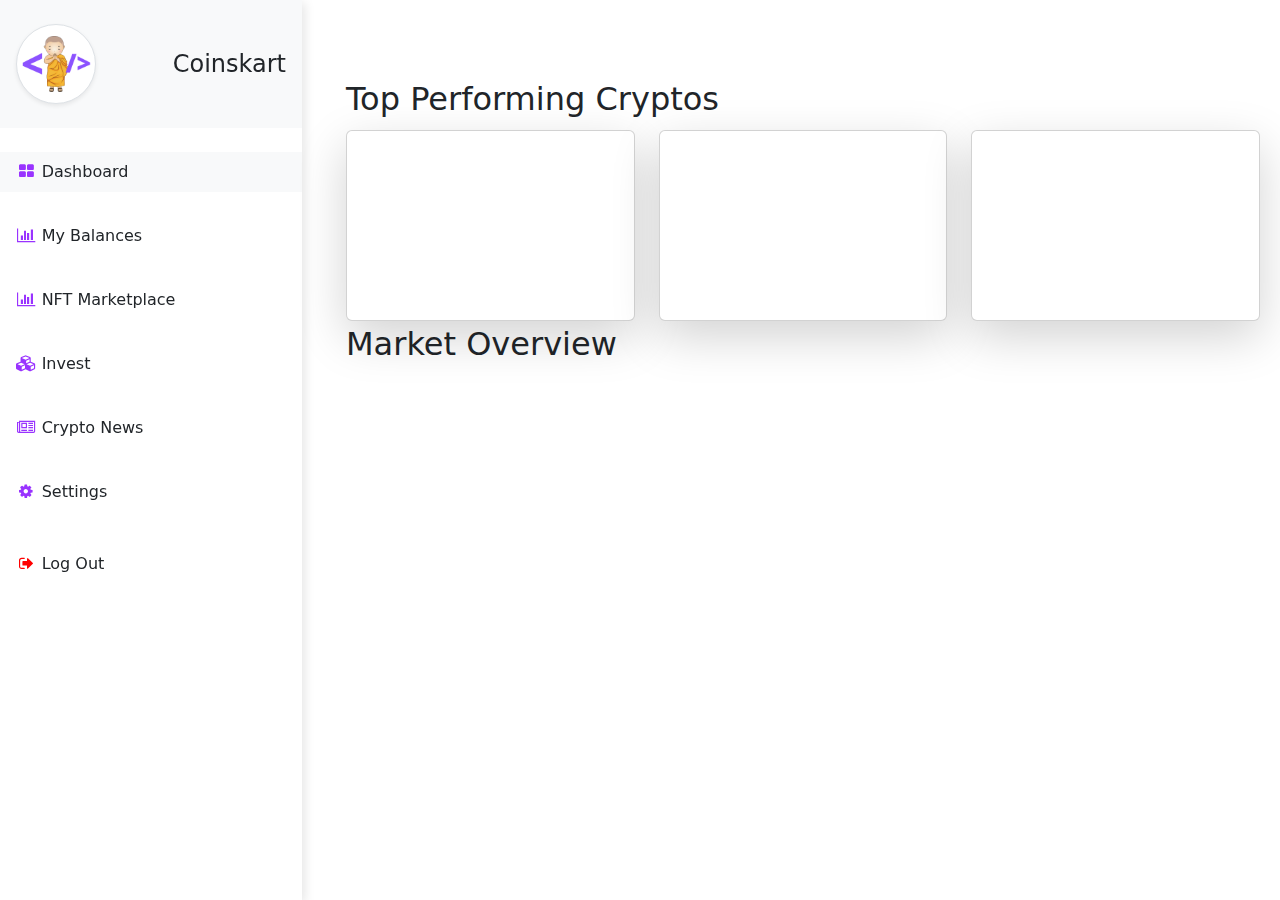
<file: home.html>
<!DOCTYPE html>
<html lang="en">
  <head>
    <meta charset="UTF-8" />
    <meta http-equiv="X-UA-Compatible" content="IE=edge" />
    <meta name="viewport" content="width=device-width, initial-scale=1.0" />
    <title>Coinskart | Dashboard</title>

    <!-- Bootstrap CDN -->
               <link rel="icon" href="img/logo2.jpg" type="image/pg" >

    <link
      href="https://cdn.jsdelivr.net/npm/bootstrap@5.1.0/dist/css/bootstrap.min.css"
      rel="stylesheet"
    />
    <link
      rel="stylesheet"
      href="https://stackpath.bootstrapcdn.com/font-awesome/4.7.0/css/font-awesome.min.css"
    />

    <!-- Custom CSS  -->
    <link rel="stylesheet" href="css/home.css" />
    <link rel="icon" href="img/favicon.png" type="image/pg" sizes="16x16" />
  </head>

  <body>
    <div class="row">
      <div class="col-md-3 aside">
        <div class="vertical-nav bg-white" id="sidebar">
          <div class="py-4 px-3 mb-4 bg-light">
            <div
              class="media d-flex justify-content-between align-items-center"
            >
              <img
                loading="lazy"
                src="img/avatar.png"
                alt="..."
                width="80"
                height="80"
                class="mr-3 rounded-circle img-thumbnail shadow-sm"
              />
              <div class="media-body">
                <h4 class="m-0">&nbsp;Coinskart</h4>
              </div>
              <div class="menu" id="menu">
                <div class="bar"></div>
                <div class="bar"></div>
                <div class="bar"></div>
              </div>
            </div>
          </div>
          <ul class="nav flex-column bg-white mb-0">
            <li class="nav-item">
              <a href="./home.html" class="nav-link text-dark bg-light">
                <i class="fa fa-th-large mr-3 text-primary fa-fw"></i>
                Dashboard
              </a>
            </li>
            <br />
            <li class="nav-item">
              <a href="./myBalances.html" class="nav-link text-dark">
                <i class="fa fa-bar-chart mr-3 text-primary fa-fw"></i>
                My Balances
              </a>
            </li>
            <br/>
            <li class="nav-item">
              <a href="./NFTmarketplace/index.html" class="nav-link text-dark">
                <i class="fa fa-bar-chart mr-3 text-primary fa-fw"></i>
               NFT Marketplace
              </a>
            </li>
            <br />
            <li class="nav-item">
              <a href="./invest.html" class="nav-link text-dark">
                <i class="fa fa-cubes mr-3 text-primary fa-fw"></i>
                Invest
              </a>
            </li>
            <br />
            <li class="nav-item">
              <a href="./cryptoNews.html" class="nav-link text-dark">
                <i class="fa fa-newspaper-o mr-3 text-primary fa-fw"></i>
                Crypto News
              </a>
            </li>
            <br />
            <li class="nav-item">
              <a href="#" class="nav-link text-dark">
                <i class="fa fa-cog mr-3 text-primary fa-fw"></i>
                Settings
              </a>
            </li>
            <br />
            <li class="nav-item mt-2">
              <a href="#" class="nav-link text-dark">
                <i class="fa fa-sign-out mr-3 fa-fw" style="color: red"></i>
                Log Out
              </a>
            </li>
          </ul>
        </div>
      </div>
      <div class="col-md-9 col-sm-2 main">
        <div>
          <div class="horizental-live-ticker">
            <div style="height: 40px; padding: 0px; margin: 0px; width: 100%">
              <iframe
                src="https://widget.coinlib.io/widget?type=horizontal_v2&theme=light&pref_coin_id=1505&invert_hover="
                width="60%"
                height="36px"
                scrolling="auto"
              ></iframe>
            </div>
          </div>
          <br />

          <!-- Top Performing Crypto Card  -->
          <div class="row">
            <h2>Top Performing Cryptos</h2>
            <div class="col-md-4 mx-0 my-1 col-sm-12">
              <div class="card shadow-lg rounded">
                <div class="card-body">
                  <iframe
                    src="https://widget.coinlib.io/widget?type=single_v2&theme=light&coin_id=859&pref_coin_id=1505"
                  ></iframe>
                </div>
              </div>
            </div>
            <div class="col-md-4 mx-0 my-1 col-sm-12">
              <div class="card shadow-lg rounded">
                <div class="card-body">
                  <iframe
                    src="https://widget.coinlib.io/widget?type=single_v2&theme=light&coin_id=145&pref_coin_id=1505"
                  ></iframe>
                </div>
              </div>
            </div>
            <div class="col-md-4 mx-0 my-1 col-sm-12">
              <div class="card shadow-lg rounded">
                <div class="card-body">
                  <iframe
                    src="https://widget.coinlib.io/widget?type=single_v2&theme=light&coin_id=1209&pref_coin_id=1505"
                  ></iframe>
                </div>
              </div>
            </div>
          </div>
        </div>

        <!-- Stats of All Crypto  -->
        <div class="crypto-graph">
          <h2>Market Overview</h2>
          <!-- TradingView Widget BEGIN -->
          <div class="tradingview-widget-container">
            <!-- table will be created dynamically -->
          </div>
          <!-- TradingView Widget END -->
        </div>
      </div>
    </div>

    <!-- Bootstrap CDN -->
    <script src="https://cdn.jsdelivr.net/npm/bootstrap@5.1.0/dist/js/bootstrap.bundle.min.js"></script>
    <!-- Custom Script File -->
    <script src="js/home.js"></script>
  </body>
</html>
</file>
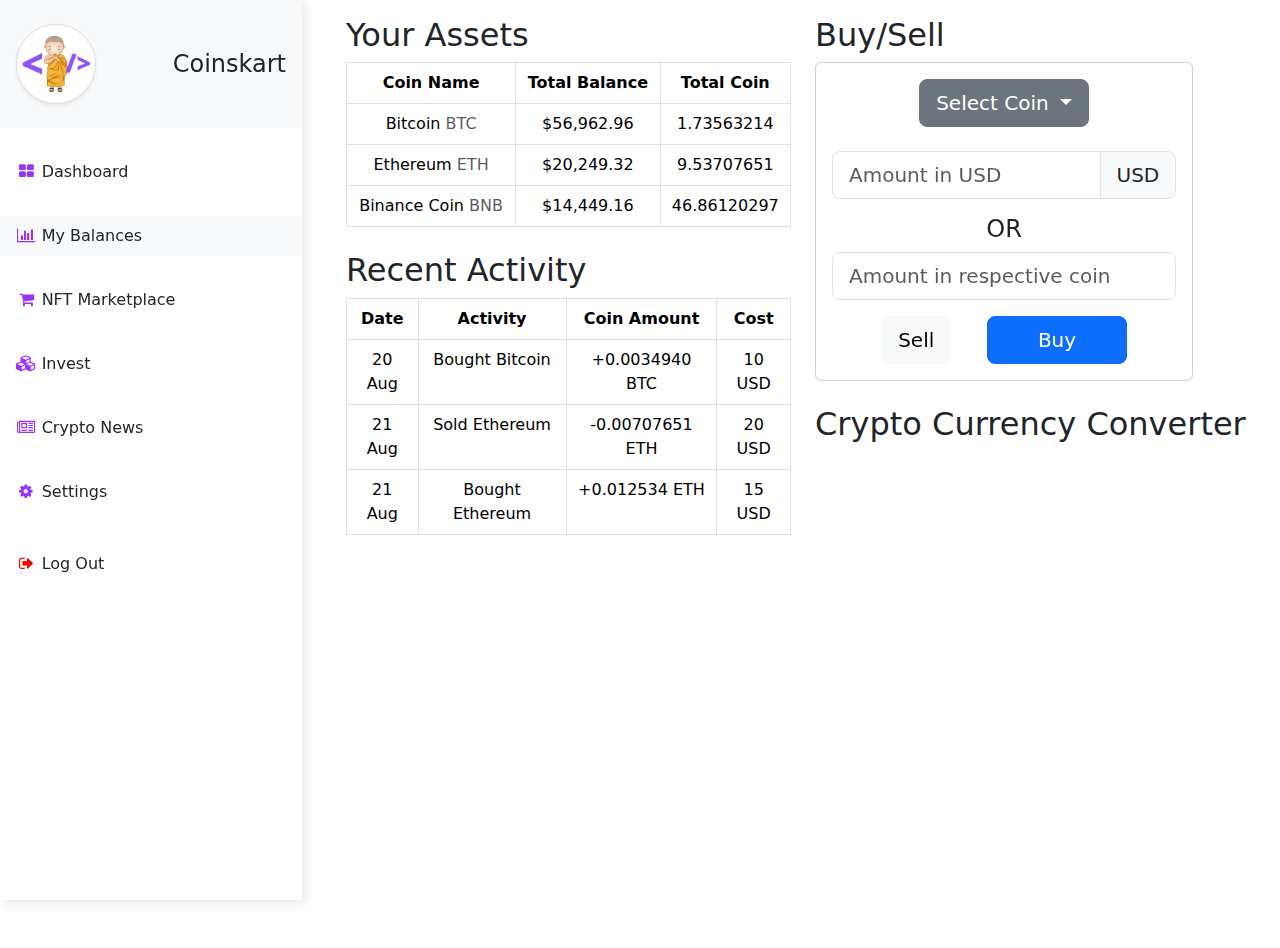
<file: myBalances.html>
<!DOCTYPE html>
<html lang="en">
  <head>
    <meta charset="UTF-8" />
    <meta http-equiv="X-UA-Compatible" content="IE=edge" />
    <meta name="viewport" content="width=device-width, initial-scale=1.0" />
    <title>Coinskart| My Balances</title>

    <!-- Bootstrap CDN -->
               <link rel="icon" href="img/logo2.jpg" type="image/pg" >

    <link
      href="https://cdn.jsdelivr.net/npm/bootstrap@5.1.0/dist/css/bootstrap.min.css"
      rel="stylesheet"
    />
    <link
      rel="stylesheet"
      href="https://stackpath.bootstrapcdn.com/font-awesome/4.7.0/css/font-awesome.min.css"
    />

    <!-- Custom CSS  -->
    <link rel="stylesheet" href="css/myBalances.css" />
  </head>

  <body>
    <div class="row">
      <div class="col-md-3 aside">
        <div class="vertical-nav bg-white" id="sidebar">
          <div class="py-4 px-3 mb-4 bg-light">
            <div
              class="media d-flex justify-content-between align-items-center"
            >
              <img
                loading="lazy"
                src="img/avatar.png"
                alt="..."
                width="80"
                height="80"
                class="mr-3 rounded-circle img-thumbnail shadow-sm"
              />
              <div class="media-body">
                <h4 class="m-0">&nbsp;Coinskart</h4>
              </div>
              <div class="menu" id="menu">
                <div class="bar"></div>
                <div class="bar"></div>
                <div class="bar"></div>
              </div>
            </div>
          </div>
          <ul class="nav flex-column bg-white mb-0">
            <li class="nav-item">
              <a href="./home.html" class="nav-link text-dark">
                <i class="fa fa-th-large mr-3 text-primary fa-fw"></i>
                dashboard
              </a>
            </li>
            <br />
            <li class="nav-item">
              <a href="./myBalances.html" class="nav-link text-dark bg-light">
                <i class="fa fa-bar-chart mr-3 text-primary fa-fw"></i>
                my balances
              </a>
            </li>
            <br />
            <li class="nav-item">
              <a href="NFTmarketplace/index.html" class="nav-link text-dark">
                <i class="fa fa-shopping-cart mr-3 text-primary fa-fw"></i>
               NFT Marketplace
              </a>
            </li>
            <br />
            <li class="nav-item">
              <a href="./invest.html" class="nav-link text-dark">
                <i class="fa fa-cubes mr-3 text-primary fa-fw"></i>
                Invest
              </a>
            </li>
            <br />
            <li class="nav-item">
              <a href="./cryptoNews.html" class="nav-link text-dark">
                <i class="fa fa-newspaper-o mr-3 text-primary fa-fw"></i>
                Crypto News
              </a>
            </li>
            <br />
            <li class="nav-item">
              <a href="#" class="nav-link text-dark">
                <i class="fa fa-cog mr-3 text-primary fa-fw"></i>
                Settings
              </a>
            </li>
            <br />
            <li class="nav-item mt-2">
              <a href="#" class="nav-link text-dark">
                <i class="fa fa-sign-out mr-3 fa-fw" style="color: red"></i>
                Log Out
              </a>
            </li>
          </ul>
        </div>
      </div>
      <div class="col-md-9 col-sm-2 main">
        <div class="row">
          <div class="col-md-6">
            <h2>Your Assets</h2>
            <table class="table table-bordered mb-4">
              <thead>
                <tr>
                  <th scope="col">Coin Name</th>
                  <th scope="col">Total Balance</th>
                  <th scope="col">Total Coin</th>
                </tr>
              </thead>
              <tbody>
                <tr>
                  <td scope="row">
                    Bitcoin <span class="text-muted">BTC</span>
                  </td>
                  <td>$56,962.96</td>
                  <td>1.73563214</td>
                </tr>
                <tr>
                  <td scope="row">
                    Ethereum <span class="text-muted">ETH</span>
                  </td>
                  <td>$20,249.32</td>
                  <td>9.53707651</td>
                </tr>
                <tr>
                  <td scope="row">
                    Binance Coin <span class="text-muted">BNB</span>
                  </td>
                  <td>$14,449.16</td>
                  <td>46.86120297</td>
                </tr>
              </tbody>
            </table>

            <!-- Latest Transaction Info  -->
            <h2>Recent Activity</h2>
            <table class="table table-bordered">
              <thead>
                <tr>
                  <th scope="col">Date</th>
                  <th scope="col">Activity</th>
                  <th scope="col">Coin Amount</th>
                  <th scope="col">Cost</th>
                </tr>
              </thead>
              <tbody>
                <tr>
                  <td scope="row">20 Aug</td>
                  <td>Bought Bitcoin</td>
                  <td>+0.0034940 BTC</td>
                  <td>10 USD</td>
                </tr>
                <tr>
                  <td scope="row">21 Aug</td>
                  <td>Sold Ethereum</td>
                  <td>-0.00707651 ETH</td>
                  <td>20 USD</td>
                </tr>
                <tr>
                  <td scope="row">21 Aug</td>
                  <td>Bought Ethereum</td>
                  <td>+0.012534 ETH</td>
                  <td>15 USD</td>
                </tr>
              </tbody>
            </table>
          </div>

          <div
            class="modal fade"
            id="transacModal"
            tabindex="-1"
            aria-labelledby="exampleModalLabel"
            aria-hidden="true"
          >
            <div class="modal-dialog">
              <div class="modal-content">
                <div class="modal-header">
                  <h5 class="modal-title" id="exampleModalLabel">
                    Transaction Status
                  </h5>
                  <button
                    type="button"
                    class="btn-close"
                    data-bs-dismiss="modal"
                    aria-label="Close"
                  ></button>
                </div>
                <div class="modal-body">Transaction was successful !</div>
                <div class="modal-footer">
                  <button type="button" class="btn btn-success">OK</button>
                </div>
              </div>
            </div>
          </div>

          <div class="col-md-6">
            <h2>Buy/Sell</h2>
            <div class="card" style="width: 85%">
              <div class="card-body text-center">
                <form action="">
                  <div class="dropdown">
                    <button
                      class="btn btn-secondary btn-lg dropdown-toggle"
                      type="button"
                      id="dropdownMenuButton1"
                      data-bs-toggle="dropdown"
                      aria-expanded="false"
                    >
                      Select Coin
                    </button>
                    <ul
                      class="dropdown-menu"
                      aria-labelledby="dropdownMenuButton1"
                    >
                      <li><a class="dropdown-item" href="#">Bitcoin</a></li>
                      <li><a class="dropdown-item" href="#">Ethereum</a></li>
                      <li>
                        <a class="dropdown-item" href="#">Binance Coin</a>
                      </li>
                      <li><a class="dropdown-item" href="#">Cardano</a></li>
                      <li><a class="dropdown-item" href="#">Tether</a></li>
                      <li><a class="dropdown-item" href="#">Dogecoin</a></li>
                    </ul>
                  </div>
                  <br />
                  <div class="input-group input-group-lg mb-3">
                    <input
                      type="number"
                      class="form-control"
                      aria-label="Amount (to the nearest dollar)"
                      id="amountUSD"
                      placeholder="Amount in USD"
                    />
                    <span class="input-group-text">USD</span>
                  </div>
                  <h4>OR</h4>
                  <div class="input-group input-group-lg mb-3">
                    <input
                      type="number"
                      class="form-control"
                      aria-label="Amount (to the nearest dollar)"
                      id="amountCoin"
                      placeholder="Amount in respective coin"
                    />
                  </div>
                  <button
                    type="button"
                    class="btn btn-light btn-lg"
                    data-bs-toggle="modal"
                    data-bs-target="#transacModal"
                  >
                    Sell
                  </button>
                  &nbsp; &nbsp; &nbsp;
                  <button
                    type="button"
                    class="btn btn-primary btn-lg"
                    style="padding: 8px 50px"
                    data-bs-toggle="modal"
                    data-bs-target="#transacModal"
                  >
                    Buy
                  </button>
                </form>
              </div>
            </div>

            <br />
            <!-- Crypto Currency Converter  -->
            <h2>Crypto Currency Converter</h2>
            <div class="text-center">
              <div
                style="height: 315px; padding: 0px; margin: 0px; width: 100%"
              >
                <iframe
                  src="https://widget.coinlib.io/widget?type=converter&theme=light"
                  width="360"
                  height="310px"
                  scrolling="auto"
                  marginwidth="0"
                  marginheight="0"
                  frameborder="0"
                  border="0"
                  style="border: 0; margin: 0; padding: 0"
                ></iframe>
              </div>
            </div>
          </div>
        </div>
      </div>
    </div>
    <!-- Vertical navbar -->

    <!-- End vertical navbar -->

    <div class="container content mt-5">
      <!-- Assets Info  -->
    </div>
    <!-- Bootstrap CDN -->
    <script src="https://cdn.jsdelivr.net/npm/bootstrap@5.1.0/dist/js/bootstrap.bundle.min.js"></script>
    <script src="./js/home.js"></script>
  </body>
</html>
</file>
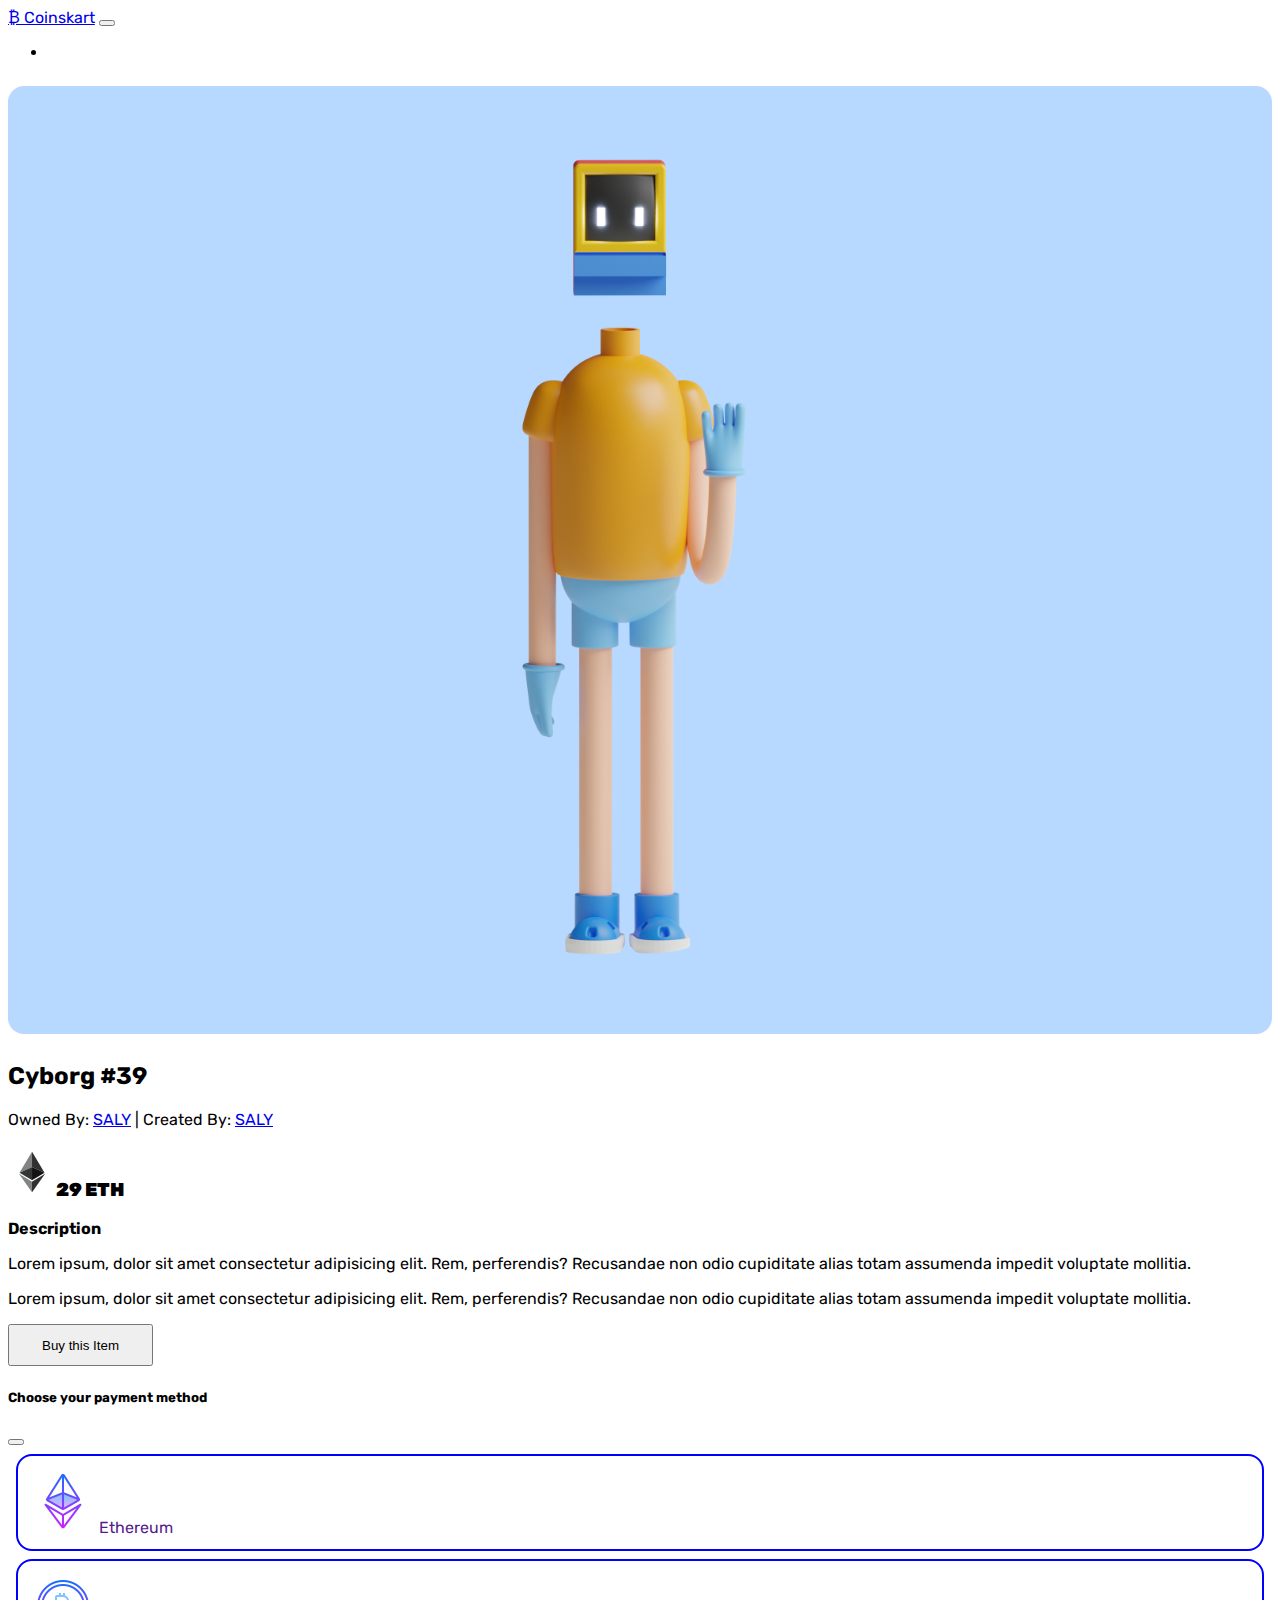
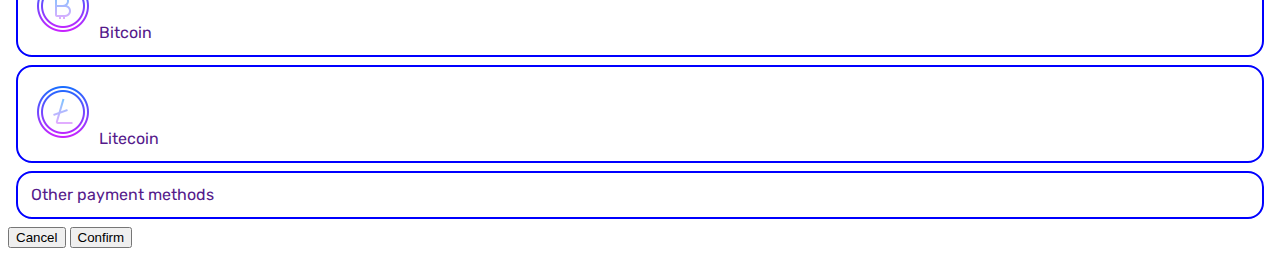
<file: NFTmarketplace/product.41.html>
<!DOCTYPE html>
<html lang="en">
  <head>
    <meta charset="UTF-8" />
    <meta http-equiv="X-UA-Compatible" content="IE=edge" />
    <meta name="viewport" content="width=device-width, initial-scale=1.0" />
    <title>Coinskart | Product View Section</title>

    <!-- Bootstrap CDN  -->
    <link
      href="https://cdn.jsdelivr.net/npm/bootstrap@5.1.2/dist/css/bootstrap.min.css"
      rel="stylesheet"
      integrity="sha384-uWxY/CJNBR+1zjPWmfnSnVxwRheevXITnMqoEIeG1LJrdI0GlVs/9cVSyPYXdcSF"
      crossorigin="anonymous"
    />

    <!-- Custom CSS  -->
    <link rel="stylesheet" href="./css/product.css" />

    <!-- Google Font Import -->
    <link rel="preconnect" href="https://fonts.googleapis.com" />
    <link rel="preconnect" href="https://fonts.gstatic.com" crossorigin />
    <link
      href="https://fonts.googleapis.com/css2?family=Rubik&display=swap"
      rel="stylesheet"
    />
  </head>

  <body>
    <!-- Navbar  -->
    <nav
      class="
        navbar navbar-expand-lg navbar-dark
        bg-primary
        mb-5
        shadow-sm shadow-lg
        rounded
      "
    >
      <div class="container container-fluid">
        <a class="navbar-brand" href="index.html">₿ Coinskart</a>
        <button
          class="navbar-toggler"
          type="button"
          data-bs-toggle="collapse"
          data-bs-target="#navbarSupportedContent"
          aria-controls="navbarSupportedContent"
          aria-expanded="false"
          aria-label="Toggle navigation"
        >
          <span class="navbar-toggler-icon"></span>
        </button>
        <div class="collapse navbar-collapse" id="navbarSupportedContent">
          <ul class="navbar-nav me-auto mb-2 mb-lg-0">
            <li class="nav-item">
              <a class="nav-link active" aria-current="page" href="#"></a>
            </li>
          </ul>
          <form class="d-flex"></form>
        </div>
      </div>
    </nav>

    <h2 id="congratsMessage"></h2>

    <div class="container product-container">
      <div class="row">
        <div class="col-md-6">
          <img id="productImg" src="image/41.png" alt="" />
        </div>
        <div class="col-md-6">
          <h2>Cyborg #39</h2>
          <p>
            Owned By:
            <a href="https://www.figma.com/community/file/890095002328610853"
              >SALY</a
            >
            | Created By:
            <a href="https://www.figma.com/community/file/890095002328610853"
              >SALY</a
            >
          </p>
          <h3>
            <img src="image/ethereum_logo.png" alt="" /><strong>29 ETH</strong>
          </h3>
          <strong>Description</strong>
          <p class="description">
            Lorem ipsum, dolor sit amet consectetur adipisicing elit. Rem,
            perferendis? Recusandae non odio cupiditate alias totam assumenda
            impedit voluptate mollitia.
          </p>
          <p class="description">
            Lorem ipsum, dolor sit amet consectetur adipisicing elit. Rem,
            perferendis? Recusandae non odio cupiditate alias totam assumenda
            impedit voluptate mollitia.
          </p>
          <button
            class="btn btn-lg btn-warning buyBtn"
            data-bs-toggle="modal"
            data-bs-target="#paymentModal"
          >
            Buy this Item
          </button>
        </div>
      </div>
    </div>

    <div
      class="modal fade text-center"
      id="paymentModal"
      tabindex="-1"
      aria-labelledby="exampleModalLabel"
      aria-hidden="true"
    >
      <div class="modal-dialog">
        <div class="modal-content">
          <div class="modal-header">
            <h5 class="modal-title" id="exampleModalLabel">
              Choose your payment method
            </h5>
            <button
              type="button"
              class="btn-close"
              data-bs-dismiss="modal"
              aria-label="Close"
            ></button>
          </div>
          <div class="modal-body">
            <a href="" class="paymentMethod">
              <img src="image/icons8-ethereum-64.png" alt="" /> Ethereum
            </a>
            <a href="" class="paymentMethod">
              <img src="image/icons8-bitcoin-64.png" alt="" /> Bitcoin
            </a>
            <a href="" class="paymentMethod">
              <img src="image/icons8-litecoin-64.png" alt="" /> Litecoin
            </a>
            <a href="" class="paymentMethod">Other payment methods</a>
          </div>
          <div class="modal-footer">
            <button
              type="button"
              class="btn btn-secondary"
              data-bs-dismiss="modal"
            >
              Cancel
            </button>
            <button
              type="button"
              class="btn btn-primary"
              data-bs-dismiss="modal"
            >
              Confirm
            </button>
          </div>
        </div>
      </div>
    </div>

    <!-- Bootstrap CDN  -->
    <script
      src="https://cdn.jsdelivr.net/npm/bootstrap@5.1.2/dist/js/bootstrap.bundle.min.js"
      integrity="sha384-kQtW33rZJAHjgefvhyyzcGF3C5TFyBQBA13V1RKPf4uH+bwyzQxZ6CmMZHmNBEfJ"
      crossorigin="anonymous"
    ></script>
  </body>
</html>
</file>
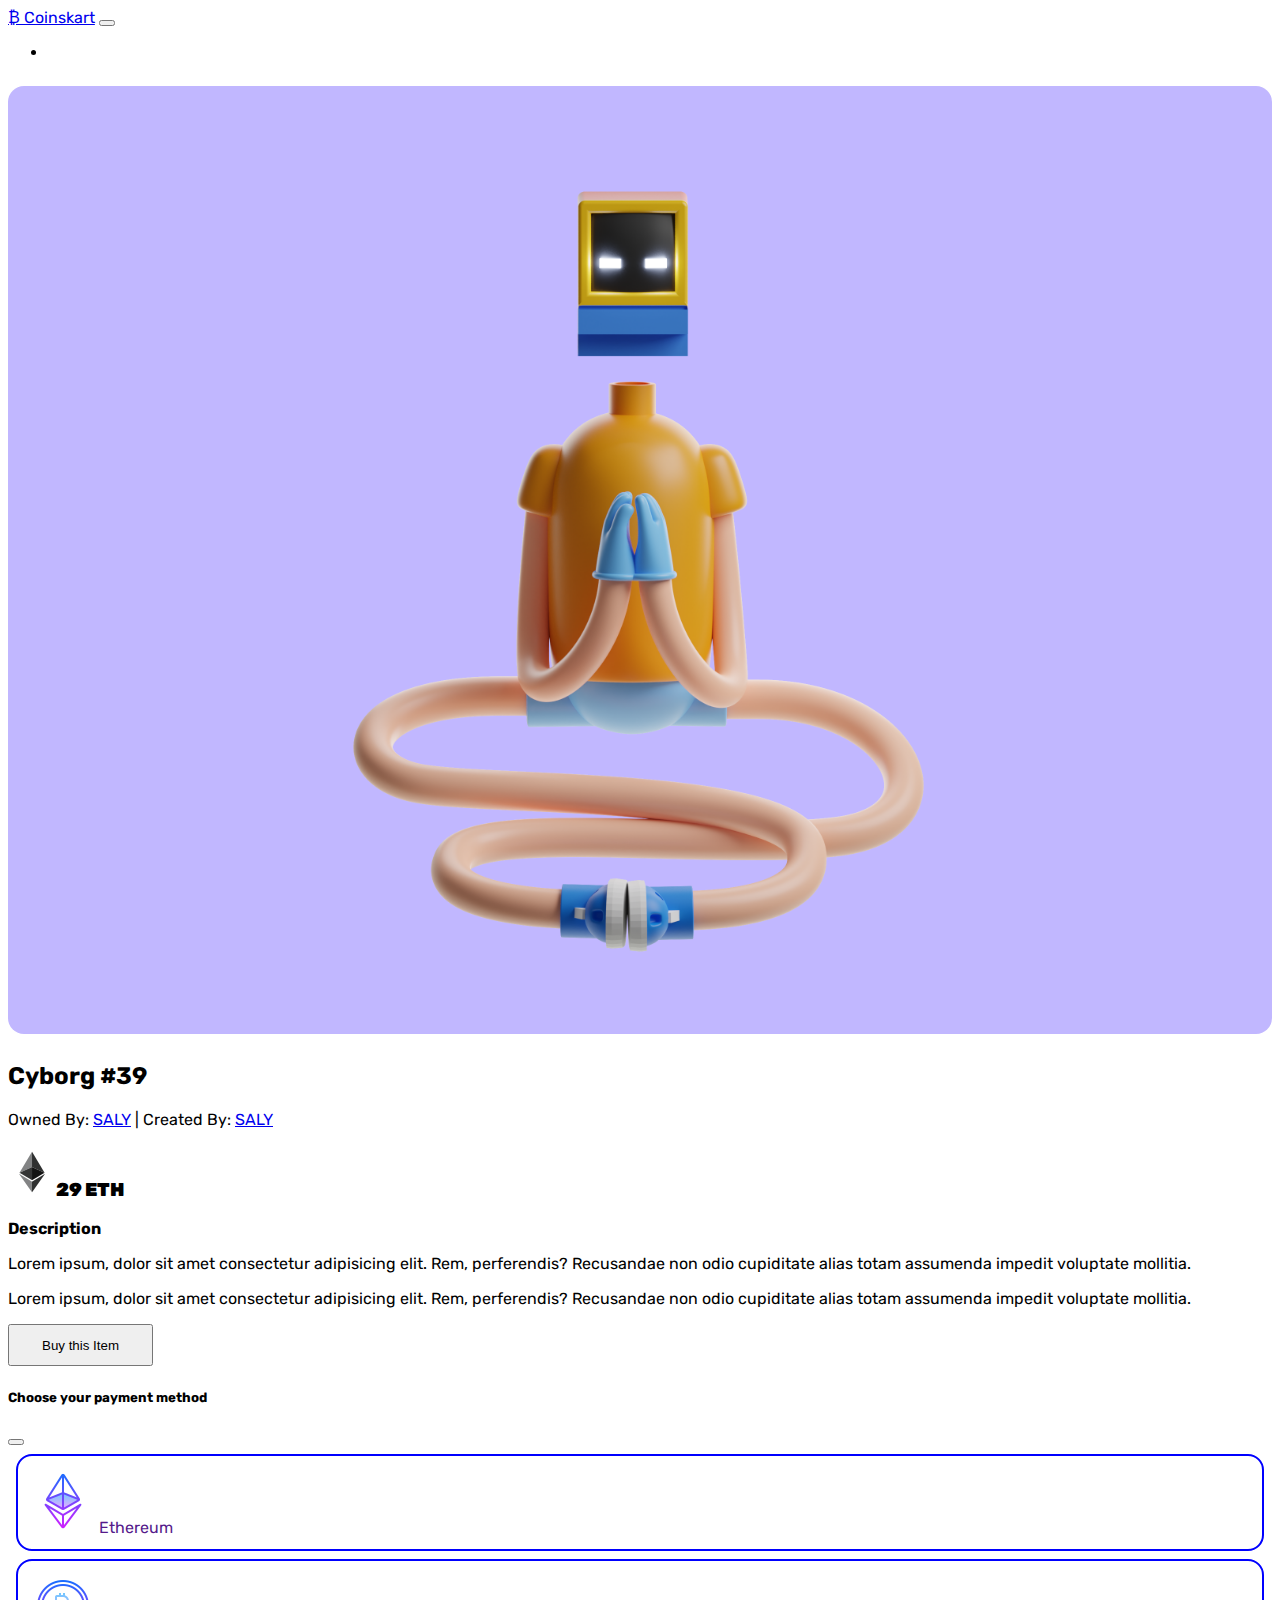
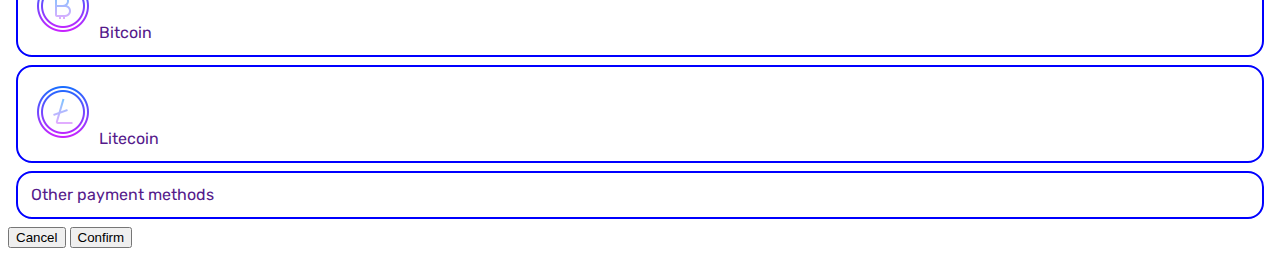
<file: NFTmarketplace/product39.html>
<!DOCTYPE html>
<html lang="en">
  <head>
    <meta charset="UTF-8" />
    <meta http-equiv="X-UA-Compatible" content="IE=edge" />
    <meta name="viewport" content="width=device-width, initial-scale=1.0" />
    <title>Coinskart | Product View Section</title>
    <link rel="icon" type="image/png" href="image/RobotoToyFaceFinal-2.jpg" />

    <!-- Bootstrap CDN  -->
    <link
      href="https://cdn.jsdelivr.net/npm/bootstrap@5.1.2/dist/css/bootstrap.min.css"
      rel="stylesheet"
      integrity="sha384-uWxY/CJNBR+1zjPWmfnSnVxwRheevXITnMqoEIeG1LJrdI0GlVs/9cVSyPYXdcSF"
      crossorigin="anonymous"
    />

    <!-- Custom CSS  -->
    <link rel="stylesheet" href="./css/product.css" />

    <!-- Google Font Import -->
    <link rel="preconnect" href="https://fonts.googleapis.com" />
    <link rel="preconnect" href="https://fonts.gstatic.com" crossorigin />
    <link
      href="https://fonts.googleapis.com/css2?family=Rubik&display=swap"
      rel="stylesheet"
    />
  </head>

  <body>
    <!-- Navbar  -->
    <nav
      class="
        navbar navbar-expand-lg navbar-dark
        bg-primary
        mb-5
        shadow-sm shadow-lg
        rounded
      "
    >
      <div class="container container-fluid">
        <a class="navbar-brand" href="index.html">₿ Coinskart</a>
        <button
          class="navbar-toggler"
          type="button"
          data-bs-toggle="collapse"
          data-bs-target="#navbarSupportedContent"
          aria-controls="navbarSupportedContent"
          aria-expanded="false"
          aria-label="Toggle navigation"
        >
          <span class="navbar-toggler-icon"></span>
        </button>
        <div class="collapse navbar-collapse" id="navbarSupportedContent">
          <ul class="navbar-nav me-auto mb-2 mb-lg-0">
            <li class="nav-item">
              <a class="nav-link active" aria-current="page" href="#"></a>
            </li>
          </ul>
          <form class="d-flex"></form>
        </div>
      </div>
    </nav>

    <h2 id="congratsMessage"></h2>

    <div class="container product-container">
      <div class="row">
        <div class="col-md-6">
          <img id="productImg" src="image/39.png" alt="" />
        </div>
        <div class="col-md-6">
          <h2>Cyborg #39</h2>
          <p>
            Owned By:
            <a href="https://www.figma.com/community/file/890095002328610853"
              >SALY</a
            >
            | Created By:
            <a href="https://www.figma.com/community/file/890095002328610853"
              >SALY</a
            >
          </p>
          <h3>
            <img src="image/ethereum_logo.png" alt="" /><strong>29 ETH</strong>
          </h3>
          <strong>Description</strong>
          <p class="description">
            Lorem ipsum, dolor sit amet consectetur adipisicing elit. Rem,
            perferendis? Recusandae non odio cupiditate alias totam assumenda
            impedit voluptate mollitia.
          </p>
          <p class="description">
            Lorem ipsum, dolor sit amet consectetur adipisicing elit. Rem,
            perferendis? Recusandae non odio cupiditate alias totam assumenda
            impedit voluptate mollitia.
          </p>
          <button
            class="btn btn-lg btn-warning buyBtn"
            data-bs-toggle="modal"
            data-bs-target="#paymentModal"
          >
            Buy this Item
          </button>
        </div>
      </div>
    </div>

    <div
      class="modal fade text-center"
      id="paymentModal"
      tabindex="-1"
      aria-labelledby="exampleModalLabel"
      aria-hidden="true"
    >
      <div class="modal-dialog">
        <div class="modal-content">
          <div class="modal-header">
            <h5 class="modal-title" id="exampleModalLabel">
              Choose your payment method
            </h5>
            <button
              type="button"
              class="btn-close"
              data-bs-dismiss="modal"
              aria-label="Close"
            ></button>
          </div>
          <div class="modal-body">
            <a href="" class="paymentMethod">
              <img src="image/icons8-ethereum-64.png" alt="" /> Ethereum
            </a>
            <a href="" class="paymentMethod">
              <img src="image/icons8-bitcoin-64.png" alt="" /> Bitcoin
            </a>
            <a href="" class="paymentMethod">
              <img src="image/icons8-litecoin-64.png" alt="" /> Litecoin
            </a>
            <a href="" class="paymentMethod">Other payment methods</a>
          </div>
          <div class="modal-footer">
            <button
              type="button"
              class="btn btn-secondary"
              data-bs-dismiss="modal"
            >
              Cancel
            </button>
            <button
              type="button"
              class="btn btn-primary"
              data-bs-dismiss="modal"
            >
              Confirm
            </button>
          </div>
        </div>
      </div>
    </div>

    <!-- Bootstrap CDN  -->
    <script
      src="https://cdn.jsdelivr.net/npm/bootstrap@5.1.2/dist/js/bootstrap.bundle.min.js"
      integrity="sha384-kQtW33rZJAHjgefvhyyzcGF3C5TFyBQBA13V1RKPf4uH+bwyzQxZ6CmMZHmNBEfJ"
      crossorigin="anonymous"
    ></script>
  </body>
</html>
</file>
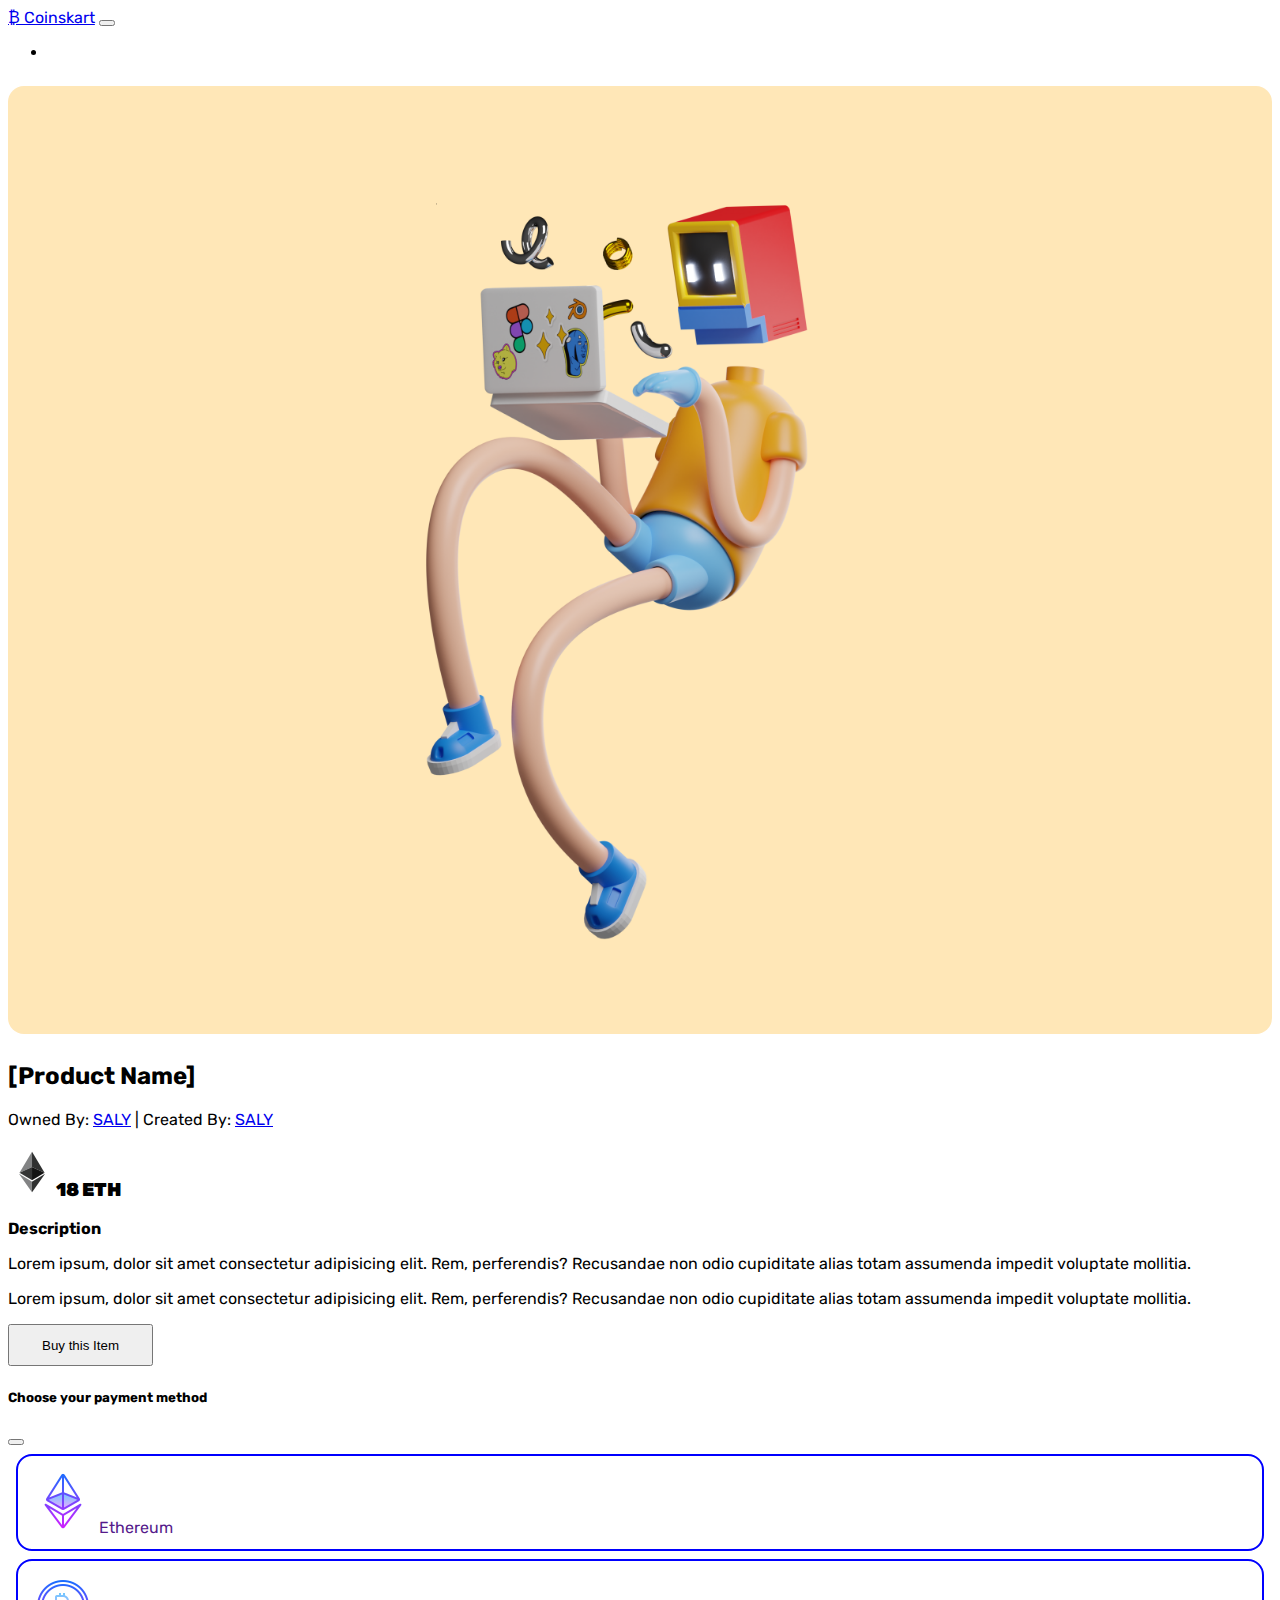
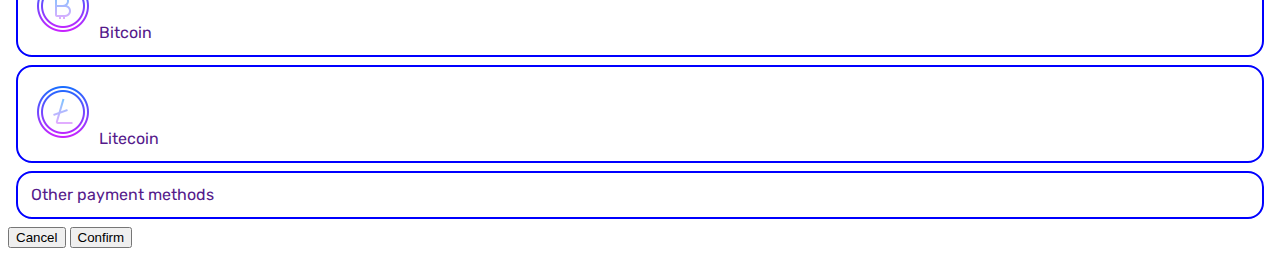
<file: NFTmarketplace/product40.html>
<!DOCTYPE html>
<html lang="en">
  <head>
    <meta charset="UTF-8" />
    <meta http-equiv="X-UA-Compatible" content="IE=edge" />
    <meta name="viewport" content="width=device-width, initial-scale=1.0" />
    <title>Coinskart| Product View Section</title>
    <link rel="icon" type="image/png" href="image/RobotoToyFaceFinal-2.jpg" />

    <!-- Bootstrap CDN  -->
    <link
      href="https://cdn.jsdelivr.net/npm/bootstrap@5.1.2/dist/css/bootstrap.min.css"
      rel="stylesheet"
      integrity="sha384-uWxY/CJNBR+1zjPWmfnSnVxwRheevXITnMqoEIeG1LJrdI0GlVs/9cVSyPYXdcSF"
      crossorigin="anonymous"
    />

    <!-- Custom CSS  -->
    <link rel="stylesheet" href="./css/product.css" />

    <!-- Google Font Import -->
    <link rel="preconnect" href="https://fonts.googleapis.com" />
    <link rel="preconnect" href="https://fonts.gstatic.com" crossorigin />
    <link
      href="https://fonts.googleapis.com/css2?family=Rubik&display=swap"
      rel="stylesheet"
    />
  </head>

  <body>
    <!-- Navbar  -->
    <nav
      class="
        navbar navbar-expand-lg navbar-dark
        bg-primary
        mb-5
        shadow-sm shadow-lg
        rounded
      "
    >
      <div class="container container-fluid">
        <a class="navbar-brand" href="index.html">₿ Coinskart</a>
        <button
          class="navbar-toggler"
          type="button"
          data-bs-toggle="collapse"
          data-bs-target="#navbarSupportedContent"
          aria-controls="navbarSupportedContent"
          aria-expanded="false"
          aria-label="Toggle navigation"
        >
          <span class="navbar-toggler-icon"></span>
        </button>
        <div class="collapse navbar-collapse" id="navbarSupportedContent">
          <ul class="navbar-nav me-auto mb-2 mb-lg-0">
            <li class="nav-item">
              <a class="nav-link active" aria-current="page" href="#"></a>
            </li>
          </ul>
          <form class="d-flex"></form>
        </div>
      </div>
    </nav>

    <h2 id="congratsMessage"></h2>

    <div class="container product-container">
      <div class="row">
        <div class="col-md-6">
          <img id="productImg" src="image/40.png" alt="" />
        </div>
        <div class="col-md-6">
          <h2>[Product Name]</h2>
          <p>
            Owned By:
            <a href="https://www.figma.com/community/file/890095002328610853"
              >SALY</a
            >
            | Created By:
            <a href="https://www.figma.com/community/file/890095002328610853"
              >SALY</a
            >
          </p>
          <h3>
            <img src="image/ethereum_logo.png" alt="" /><strong>18 ETH</strong>
          </h3>
          <strong>Description</strong>
          <p class="description">
            Lorem ipsum, dolor sit amet consectetur adipisicing elit. Rem,
            perferendis? Recusandae non odio cupiditate alias totam assumenda
            impedit voluptate mollitia.
          </p>
          <p class="description">
            Lorem ipsum, dolor sit amet consectetur adipisicing elit. Rem,
            perferendis? Recusandae non odio cupiditate alias totam assumenda
            impedit voluptate mollitia.
          </p>
          <button
            class="btn btn-lg btn-warning buyBtn"
            data-bs-toggle="modal"
            data-bs-target="#paymentModal"
          >
            Buy this Item
          </button>
        </div>
      </div>
    </div>

    <div
      class="modal fade text-center"
      id="paymentModal"
      tabindex="-1"
      aria-labelledby="exampleModalLabel"
      aria-hidden="true"
    >
      <div class="modal-dialog">
        <div class="modal-content">
          <div class="modal-header">
            <h5 class="modal-title" id="exampleModalLabel">
              Choose your payment method
            </h5>
            <button
              type="button"
              class="btn-close"
              data-bs-dismiss="modal"
              aria-label="Close"
            ></button>
          </div>
          <div class="modal-body">
            <a href="" class="paymentMethod">
              <img src="image/icons8-ethereum-64.png" alt="" /> Ethereum
            </a>
            <a href="" class="paymentMethod">
              <img src="image/icons8-bitcoin-64.png" alt="" /> Bitcoin
            </a>
            <a href="" class="paymentMethod">
              <img src="image/icons8-litecoin-64.png" alt="" /> Litecoin
            </a>
            <a href="" class="paymentMethod">Other payment methods</a>
          </div>
          <div class="modal-footer">
            <button
              type="button"
              class="btn btn-secondary"
              data-bs-dismiss="modal"
            >
              Cancel
            </button>
            <button
              type="button"
              class="btn btn-primary"
              data-bs-dismiss="modal"
            >
              Confirm
            </button>
          </div>
        </div>
      </div>
    </div>

    <!-- Bootstrap CDN  -->
    <script
      src="https://cdn.jsdelivr.net/npm/bootstrap@5.1.2/dist/js/bootstrap.bundle.min.js"
      integrity="sha384-kQtW33rZJAHjgefvhyyzcGF3C5TFyBQBA13V1RKPf4uH+bwyzQxZ6CmMZHmNBEfJ"
      crossorigin="anonymous"
    ></script>
  </body>
</html>
</file>
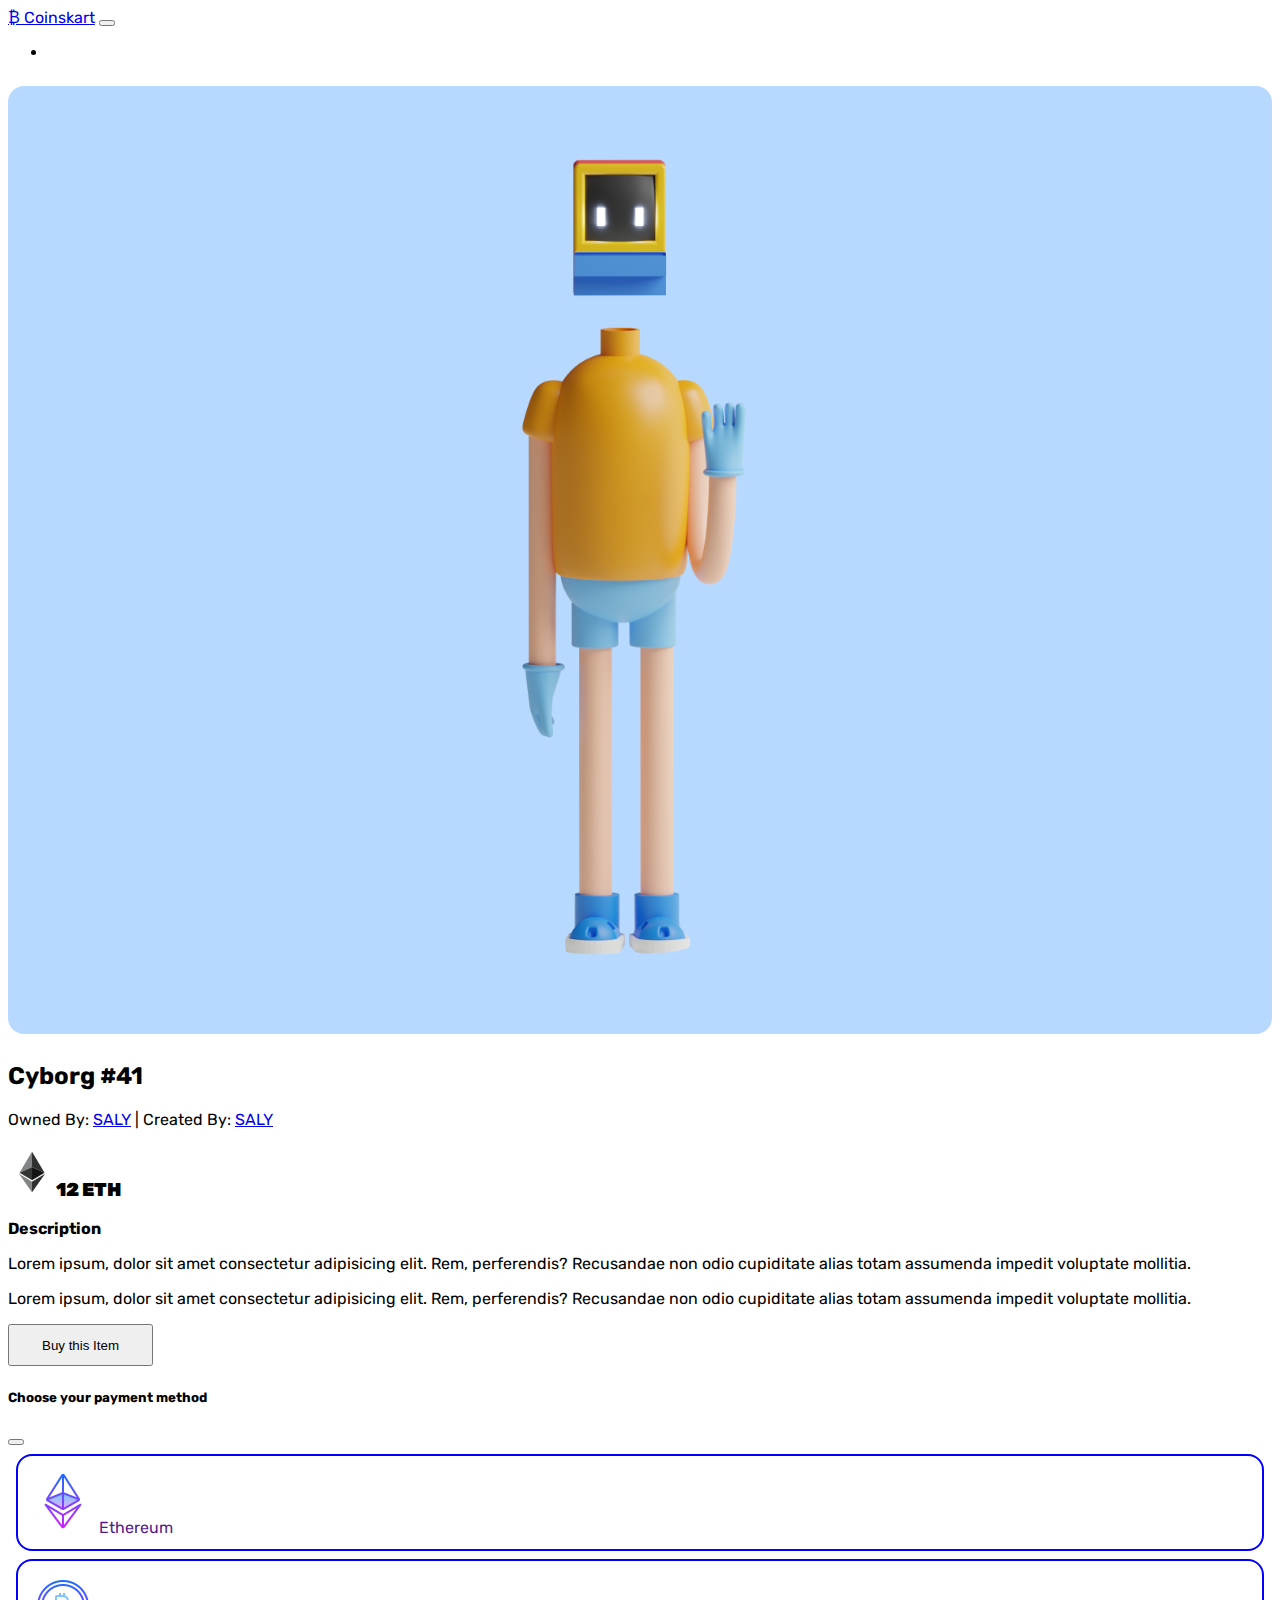
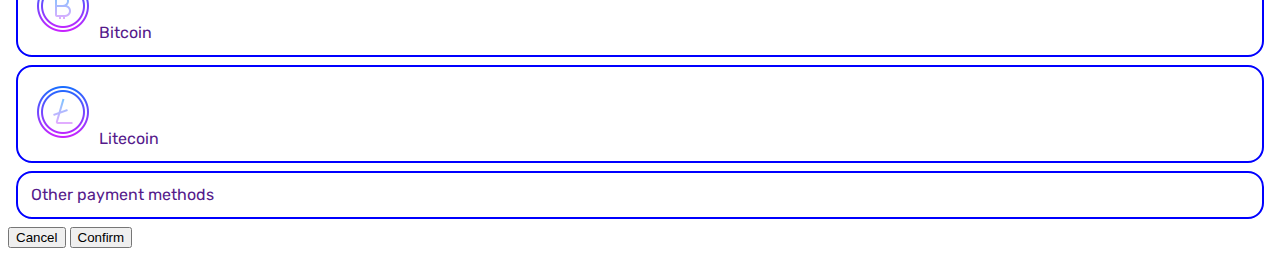
<file: NFTmarketplace/product41.html>
<!DOCTYPE html>
<html lang="en">
  <head>
    <meta charset="UTF-8" />
    <meta http-equiv="X-UA-Compatible" content="IE=edge" />
    <meta name="viewport" content="width=device-width, initial-scale=1.0" />
    <title>Coinskart| Product View Section</title>
    <link rel="icon" type="image/png" href="image/RobotoToyFaceFinal-2.jpg" />

    <!-- Bootstrap CDN  -->
    <link
      href="https://cdn.jsdelivr.net/npm/bootstrap@5.1.2/dist/css/bootstrap.min.css"
      rel="stylesheet"
      integrity="sha384-uWxY/CJNBR+1zjPWmfnSnVxwRheevXITnMqoEIeG1LJrdI0GlVs/9cVSyPYXdcSF"
      crossorigin="anonymous"
    />

    <!-- Custom CSS  -->
    <link rel="stylesheet" href="./css/product.css" />

    <!-- Google Font Import -->
    <link rel="preconnect" href="https://fonts.googleapis.com" />
    <link rel="preconnect" href="https://fonts.gstatic.com" crossorigin />
    <link
      href="https://fonts.googleapis.com/css2?family=Rubik&display=swap"
      rel="stylesheet"
    />
  </head>

  <body>
    <!-- Navbar  -->
    <nav
      class="
        navbar navbar-expand-lg navbar-dark
        bg-primary
        mb-5
        shadow-sm shadow-lg
        rounded
      "
    >
      <div class="container container-fluid">
        <a class="navbar-brand" href="index.html">₿ Coinskart</a>
        <button
          class="navbar-toggler"
          type="button"
          data-bs-toggle="collapse"
          data-bs-target="#navbarSupportedContent"
          aria-controls="navbarSupportedContent"
          aria-expanded="false"
          aria-label="Toggle navigation"
        >
          <span class="navbar-toggler-icon"></span>
        </button>
        <div class="collapse navbar-collapse" id="navbarSupportedContent">
          <ul class="navbar-nav me-auto mb-2 mb-lg-0">
            <li class="nav-item">
              <a class="nav-link active" aria-current="page" href="#"></a>
            </li>
          </ul>
          <form class="d-flex"></form>
        </div>
      </div>
    </nav>

    <h2 id="congratsMessage"></h2>

    <div class="container product-container">
      <div class="row">
        <div class="col-md-6">
          <img id="productImg" src="image/41.png" alt="" />
        </div>
        <div class="col-md-6">
          <h2>Cyborg #41</h2>
          <p>
            Owned By:
            <a href="https://www.figma.com/community/file/890095002328610853"
              >SALY</a
            >
            | Created By:
            <a href="https://www.figma.com/community/file/890095002328610853"
              >SALY</a
            >
          </p>
          <h3>
            <img src="image/ethereum_logo.png" alt="" /><strong>12 ETH</strong>
          </h3>
          <strong>Description</strong>
          <p class="description">
            Lorem ipsum, dolor sit amet consectetur adipisicing elit. Rem,
            perferendis? Recusandae non odio cupiditate alias totam assumenda
            impedit voluptate mollitia.
          </p>
          <p class="description">
            Lorem ipsum, dolor sit amet consectetur adipisicing elit. Rem,
            perferendis? Recusandae non odio cupiditate alias totam assumenda
            impedit voluptate mollitia.
          </p>
          <button
            class="btn btn-lg btn-warning buyBtn"
            data-bs-toggle="modal"
            data-bs-target="#paymentModal"
          >
            Buy this Item
          </button>
        </div>
      </div>
    </div>

    <div
      class="modal fade text-center"
      id="paymentModal"
      tabindex="-1"
      aria-labelledby="exampleModalLabel"
      aria-hidden="true"
    >
      <div class="modal-dialog">
        <div class="modal-content">
          <div class="modal-header">
            <h5 class="modal-title" id="exampleModalLabel">
              Choose your payment method
            </h5>
            <button
              type="button"
              class="btn-close"
              data-bs-dismiss="modal"
              aria-label="Close"
            ></button>
          </div>
          <div class="modal-body">
            <a href="" class="paymentMethod">
              <img src="image/icons8-ethereum-64.png" alt="" /> Ethereum
            </a>
            <a href="" class="paymentMethod">
              <img src="image/icons8-bitcoin-64.png" alt="" /> Bitcoin
            </a>
            <a href="" class="paymentMethod">
              <img src="image/icons8-litecoin-64.png" alt="" /> Litecoin
            </a>
            <a href="" class="paymentMethod">Other payment methods</a>
          </div>
          <div class="modal-footer">
            <button
              type="button"
              class="btn btn-secondary"
              data-bs-dismiss="modal"
            >
              Cancel
            </button>
            <button
              type="button"
              class="btn btn-primary"
              data-bs-dismiss="modal"
            >
              Confirm
            </button>
          </div>
        </div>
      </div>
    </div>

    <!-- Bootstrap CDN  -->
    <script
      src="https://cdn.jsdelivr.net/npm/bootstrap@5.1.2/dist/js/bootstrap.bundle.min.js"
      integrity="sha384-kQtW33rZJAHjgefvhyyzcGF3C5TFyBQBA13V1RKPf4uH+bwyzQxZ6CmMZHmNBEfJ"
      crossorigin="anonymous"
    ></script>
  </body>
</html>
</file>
<file: css/home.css>
:root {
  --background-color: #fcfcfc;
  --accent-color: #9933ff;
}

body {
  margin: 0;
  padding: 0;
  box-sizing: border-box;
}

/* 
.col-md-3 {
  border: 2px solid yellow;
}

.col-md-9 {
  border: 2px solid yellow;
} */

.aside {
  position: relative;
}

.main {
  padding: 1em 2em;
}

.vertical-nav {
  width: 100%;
  height: 100vh;
  position: sticky;
  top: 0;
  left: 0;
  bottom: 0;
  box-shadow: 3px 3px 10px rgba(0, 0, 0, 0.1);
  transition: all 0.4s;
}

.nav-link {
  text-transform: capitalize;
}

.nav-link:hover {
  background: #f3f2f2;
}

.text-primary {
  color: var(--accent-color) !important;
}

.menu {
  display: none;
  justify-content: space-between;
  align-items: center;
  flex-direction: column;
  width: 30px;
  height: 20px;
  z-index: 100;
}

.bar {
  display: block;
  width: 100%;
  height: 3px;
  background-color: #111;
}

.table {
  width: 100%;
  max-width: 600px !important;
  overflow-x: scroll;
  text-align: center;
}

iframe {
  width: 100%;
  overflow: hidden;
}

@media screen and (max-width: 768px) {
  .vertical-nav {
    height: auto;
  }
  .vertical-nav ul {
    display: none;
  }
  .menu {
    display: flex;
  }
  .img-thumbnail {
    width: 60px;
    height: 60px;
  }
  .open {
    display: flex !important;
  }
}
</file>
<file: css/myBalances.css>
:root {
  --background-color: #fcfcfc;
  --accent-color: #9933ff;
}

body {
  margin: 0;
  padding: 0;
  box-sizing: border-box;
}

/* 
  .col-md-3 {
    border: 2px solid yellow;
  }
  
  .col-md-9 {
    border: 2px solid yellow;
  } */

.aside {
  position: relative;
}

.main {
  padding: 1em 2em;
}

.vertical-nav {
  width: 100%;
  height: 100vh;
  position: sticky;
  top: 0;
  left: 0;
  bottom: 0;
  box-shadow: 3px 3px 10px rgba(0, 0, 0, 0.1);
  transition: all 0.4s;
}

.nav-link {
  text-transform: capitalize;
}

.nav-link:hover {
  background: #f3f2f2;
}

.text-primary {
  color: var(--accent-color) !important;
}

.menu {
  display: none;
  justify-content: space-between;
  align-items: center;
  flex-direction: column;
  width: 30px;
  height: 20px;
  z-index: 100;
}

.bar {
  display: block;
  width: 100%;
  height: 3px;
  background-color: #111;
}

.table {
  width: 100%;
  max-width: 600px !important;
  overflow-x: scroll;
  text-align: center;
}

iframe {
  width: 100%;
  overflow: hidden;
}

@media screen and (max-width: 768px) {
  .vertical-nav {
    height: auto;
  }
  .vertical-nav ul {
    display: none;
  }
  .menu {
    display: flex;
  }
  .img-thumbnail {
    width: 60px;
    height: 60px;
  }
  .open {
    display: flex !important;
  }
}
</file>
<file: NFTmarketplace/css/product.css>
body {
  font-family: 'Rubik', sans-serif;
}

.product-container #productImg {
  width: 100%;
  height: 100%;
  border-radius: 1rem;
  object-fit: cover;
}

.buyBtn {
  padding: 0.7rem 2rem;
  color: black;
}

#paymentModal .paymentMethod {
  display: block;
  border: 2px solid blue;
  margin: 0.5rem;
  padding: 0.8rem;
  text-decoration: none;
  border-radius: 1rem;
}
.col-md-6 {
  margin: 1.5em 0;
}
</file>
